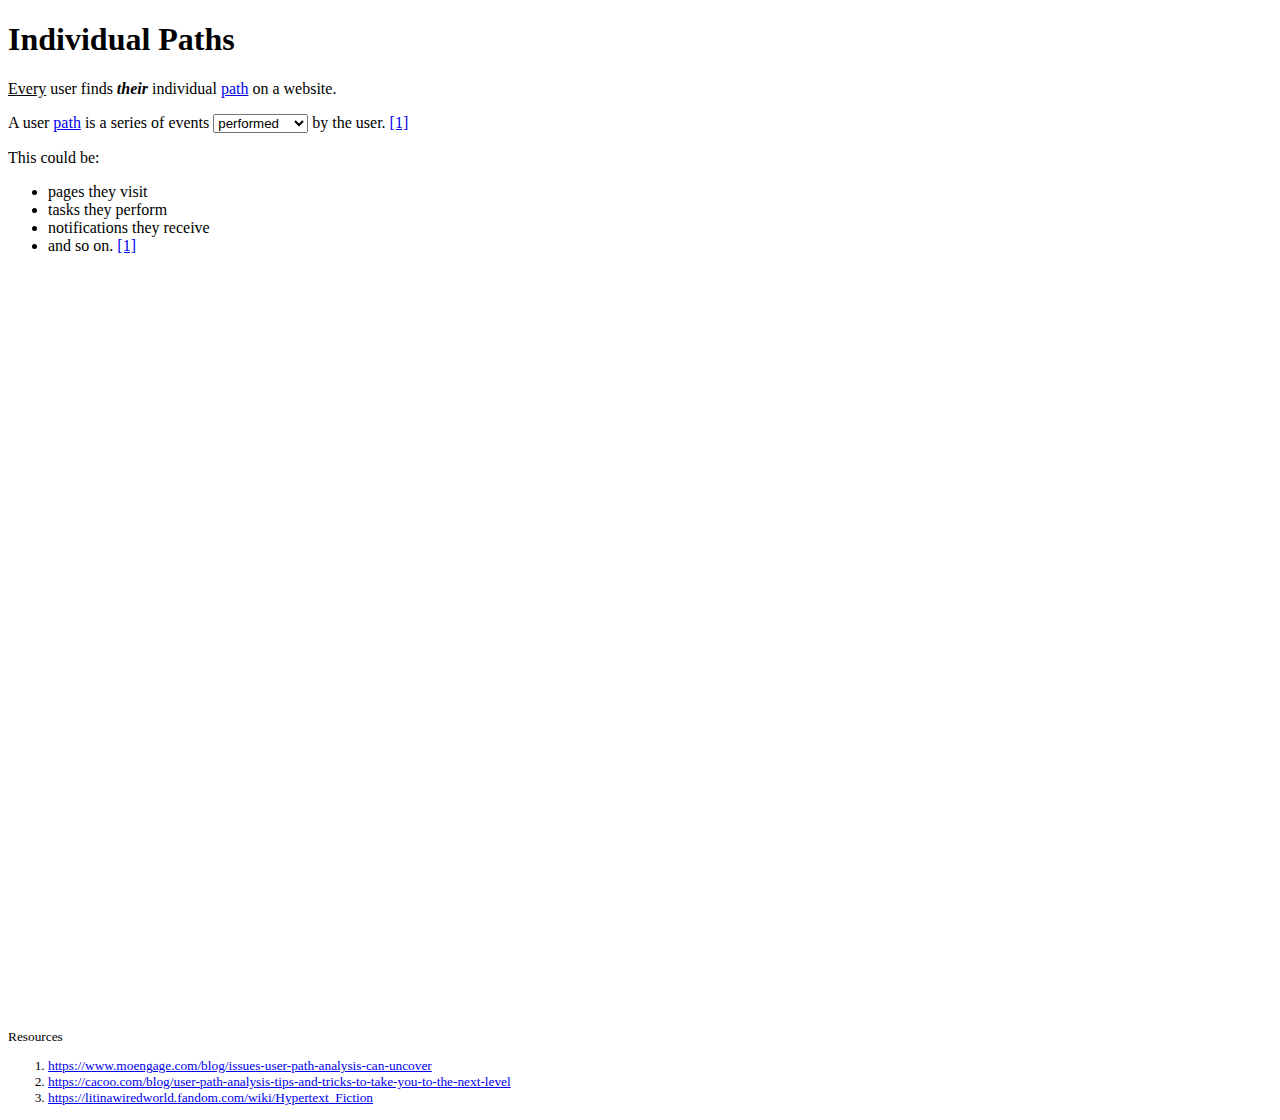
<file: 01_individual-paths/index.html>
<!DOCTYPE html>
<html>
  <!-- meta data -->
  <head>
    <meta charset="UTF-8" />
    <meta name="viewport" content="width=device-width,initial-scale=1" />
    <meta http-equiv="X-UA-Compatible" content="ie=edge" />

    <title>Individual Paths</title>
    <!-- for SEO -->
    <meta name="description" content="Personalized Web Glossary – Individual Paths" />
    <meta
      name="keywords"
      content="personalized, web, glossary, individual, paths, burg halle"
    />
  </head>

  <!-- content -->
  <body>
    <header>
      <h1>Individual Paths</h1>
    </header>

    <main>
      <p>
        <u>Every</u> user finds <b><i>their</i></b> individual <a href="path-2.html">path</a> on a website. 
      </p>

      <p>
        A user <a href="path-3.html">path</a> is a series of events 
        <select id="verb">
          <option value="performed">performed</option>
          <option value="experienced">experienced</option>
        </select>
      by the user. <a href="#resources">[1]</a>
      </p>

      <p>
        This could be: 
        <ul>
            <li>
                pages they visit
            </li>
            <li>
                tasks they perform
            </li>
            <li>
                notifications they receive
            </li>
            <li>
                and so on. 
                <a href="index.html#resources">[1]</a>
            </li>
        </ul>
        </p>
        <br>
        <br>
        <br>
        <br>
        <br>
        <br>
        <br>
        <br>
        <br>
        <br>
        <br>
        <br>
        <br>
        <br>
        <br>
        <br>
        <br>
        <br>
        <br>
        <br>
        <br>
        <br>
        <br>
        <br>
        <br>
        <br>
        <br>
        <br>
        <br>
        <br>
        <br>
        <br>
        <br>
        <br>
        <br>
        <br>
        <br>
        <br>
        <br>
        <br>
        <br>
        <br>
    </main>

    <footer>
      <small id="resources">
        Resources
        <ol>
          <li>
            <a href="https://www.moengage.com/blog/issues-user-path-analysis-can-uncover" target="_blank">https://www.moengage.com/blog/issues-user-path-analysis-can-uncover</a>
          </li>
          <li>
            <a href="https://cacoo.com/blog/user-path-analysis-tips-and-tricks-to-take-you-to-the-next-level" target="_blank">https://cacoo.com/blog/user-path-analysis-tips-and-tricks-to-take-you-to-the-next-level</a>
          </li>
          <li>
            <a href="https://litinawiredworld.fandom.com/wiki/Hypertext_Fiction" target="_blank">https://litinawiredworld.fandom.com/wiki/Hypertext_Fiction</a>
          </li>
        </ol>
      </small>
    </footer>
  </body>
</html>
</file>
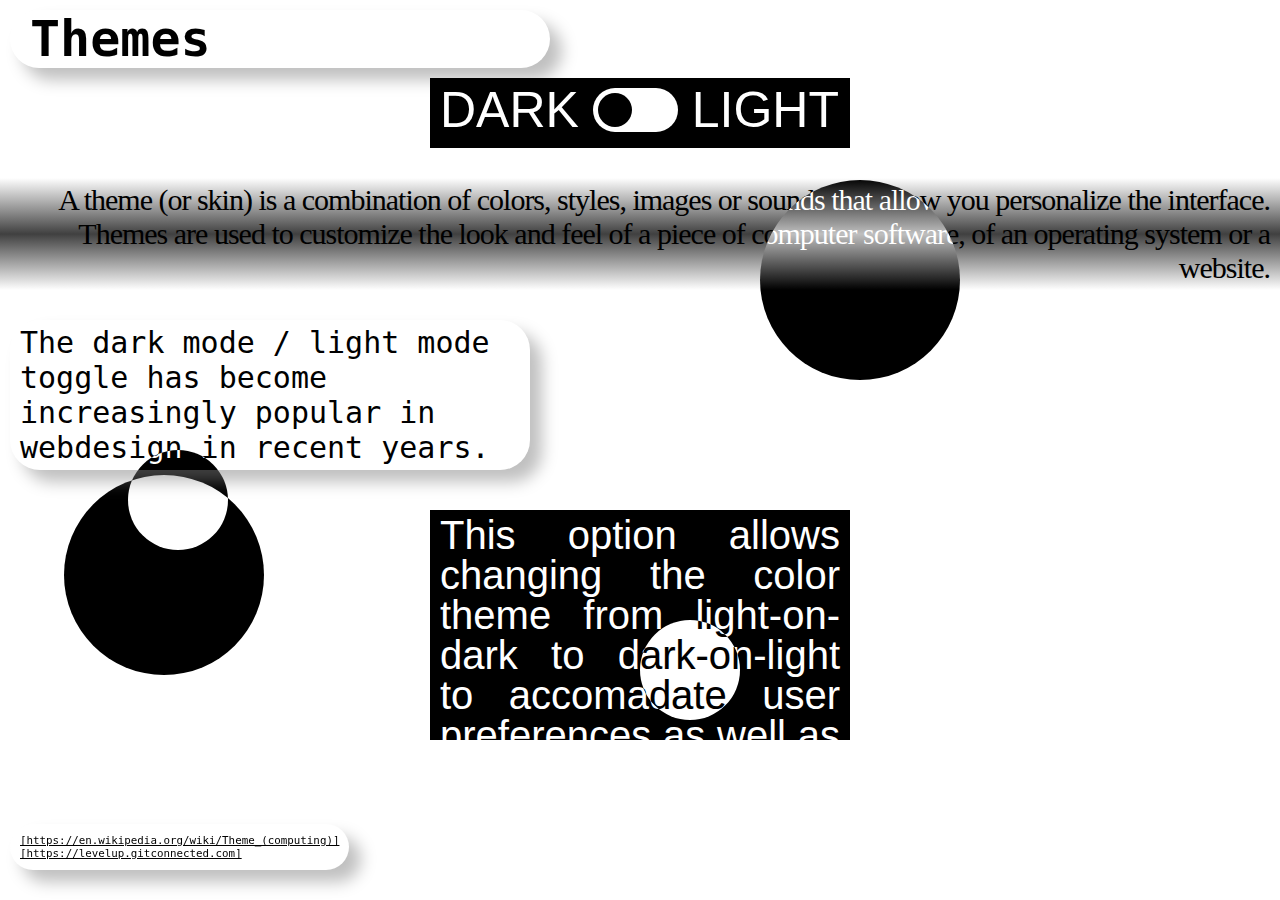
<file: 02_themes/index.html>
<!DOCTYPE html>
<html lang="en">
  <head>
    <!-- META INFOS -->
    <meta charset="UTF-8" />
    <meta http-equiv="X-UA-Compatible" content="IE=edge" />
    <meta name="viewport" content="width=device-width, initial-scale=1.0" />
    <title>Themes</title>

    <!-- LINK TO CSS-FILE -->
    <link rel="stylesheet" href="./css/style.css" />
    <link rel="stylesheet" href="./css/toggle.css" />

  </head>
  <body>

    <!-- TITLE -->
    <h1 id="title" class="white">Themes</h1>

    <!-- TOGGLE -->
    <div id="change-theme" class="black">
      <a href="dark.html">
        <div>dark</div>
        <div id="toggle">
          <div id="toggle-switch"></div>
        </div>
        <div>light</div>
      </a>
    </div>

    <!-- TEXT -->
    <p class="gradient">
      A theme (or skin) is a combination of colors, styles, images or sounds that allow you personalize the interface. Themes are used to customize the look and feel of a piece of computer software, of an operating system or a website.
    </p>
    <p class="white">
      The dark mode / light mode toggle has become increasingly popular in webdesign in recent years.
    </p>
    <p class="black">
      This option allows changing the color theme from light-on-dark to dark-on-light to accomadate user preferences as well as enhancing accessibility.
    </p>

    <!-- REFERENCES -->
    <small class="white">
      <a href="https://en.wikipedia.org/wiki/Theme_(computing)">
        [https://en.wikipedia.org/wiki/Theme_(computing)]
      </a>
      <br>
      <a href="https://levelup.gitconnected.com">
        [https://levelup.gitconnected.com]
      </a>
    </small>

    <!-- DECORATIVE ELEMENTS -->
    <div id="deco-element-1" class="deco-element"></div>
    <div id="deco-element-2" class="deco-element big"></div>
    <div id="deco-element-3" class="deco-element"></div>
    <div id="deco-element-4" class="deco-element big"></div>

  </body>
</html>
</file>
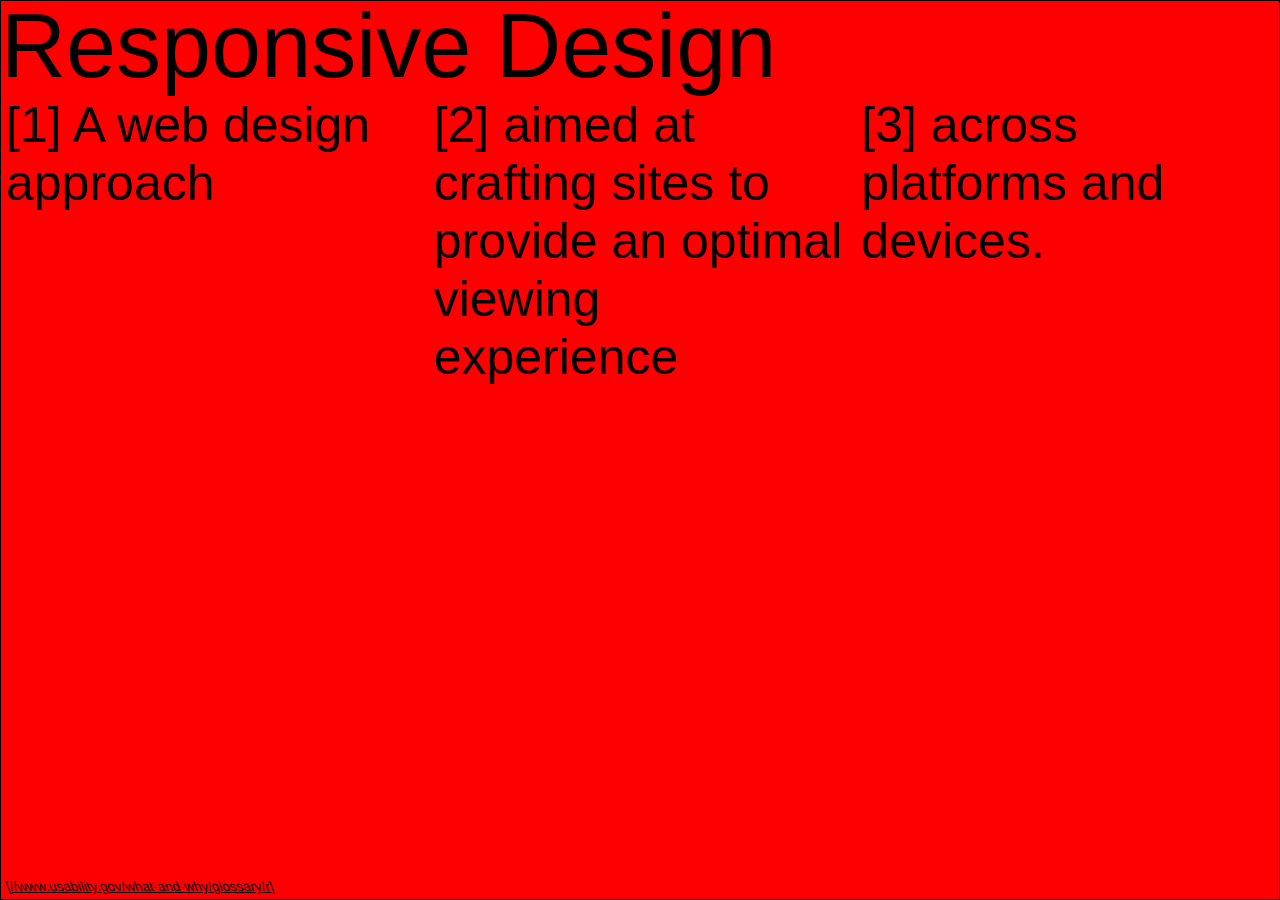
<file: 03_responsive-design/index.html>
<!DOCTYPE html>
<html lang="en">
  <head>
    <meta charset="UTF-8" />
    <meta name="viewport" content="width=device-width,initial-scale=1" />
    <meta http-equiv="X-UA-Compatible" content="ie=edge" />

    <title>Resonsive Design</title>
    <meta name="description" content="Personalized Web Glossary – Responsive Design" />
    <meta
      name="keywords"
      content="personalized, web, glossary, responsive design, burg halle"
    />
    <link rel="stylesheet" href="./css/variables.css" />
    <link rel="stylesheet" href="./css/style.css" />
  </head>
  <body>
    <h1>Responsive Design</h1>
    <main>
      <div class="text">[1] A web design approach</div>
      <div class="text">
        [2] aimed at crafting sites to provide an optimal viewing experience
      </div>
      <div class="text">[3] across platforms and devices.</div>
    </main>
    <footer>
      <small>
        <a
          href="https://www.usability.gov/what-and-why/glossary/r"
          target="_blank"
        >
          [//www.usability.gov/what-and-why/glossary/r]
        </a>
      </small>
    </footer>
  </body>
</html>
</file>
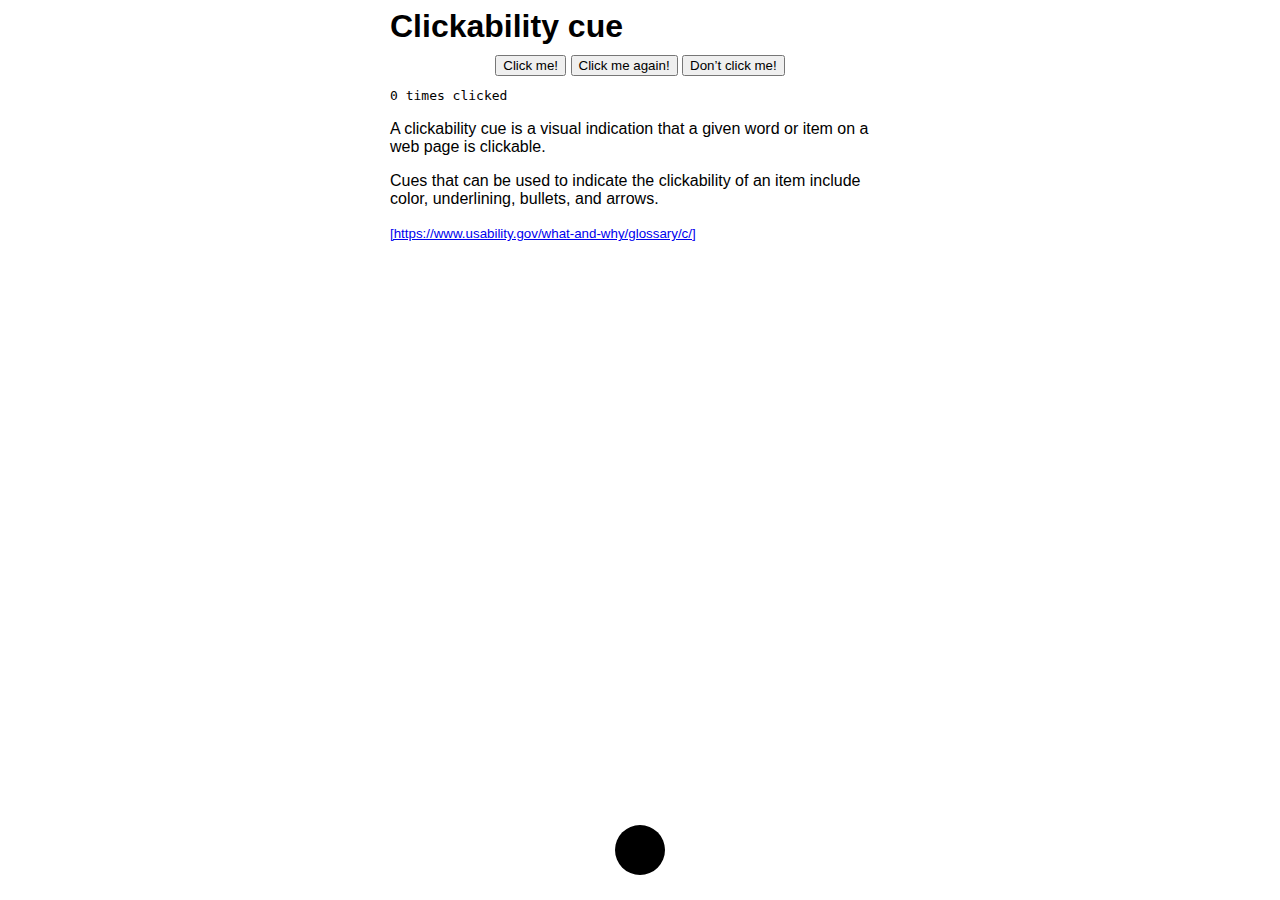
<file: 04_clickability-cue/index.html>
<!DOCTYPE html>
<html lang="en">
  <head>
    <meta charset="UTF-8" />
    <meta name="viewport" content="width=device-width,initial-scale=1" />
    <meta http-equiv="X-UA-Compatible" content="ie=edge" />

    <title>Clickability Cue</title>
    <meta name="description" content="Personalized Web Glossary – Clickability Cue" />
    <meta
      name="keywords"
      content="personalized, web, glossary, clickability cue, burg halle"
    />
    <link rel="stylesheet" href="./css/style.css" />
  </head>
  <body>
    <!-- <button onclick="alert('Hello!')">Click me!</button> -->
    <main>
      <h1>Clickability cue</h1>
      <div class="buttons">
        <button id="button-1">Click me!</button>
        <button id="button-2">Click me again!</button>
        <button id="button-3">Don’t click me!</button>
      </div>
      <code>
        <span id="clickingCounter">0</span>
        times clicked
      </code>
      <p class="text" id="text-1">
        A clickability cue is a visual indication that a given word or item on a
        web page is clickable.
      </p>
      <p class="text" id="text-2">
        Cues that can be used to indicate the clickability of an item include
        color, underlining, bullets, and arrows.
      </p>
      <small>
        <a
          href="https://www.usability.gov/what-and-why/glossary/c/"
          target="_blank"
        >
          [https://www.usability.gov/what-and-why/glossary/c/]
        </a>
      </small>
      <div id="circle"></div>
    </main>
    <script src="./js/main.js"></script>
    <!-- <script>
      console.log('hi')
    </script> -->
  </body>
</html>
</file>
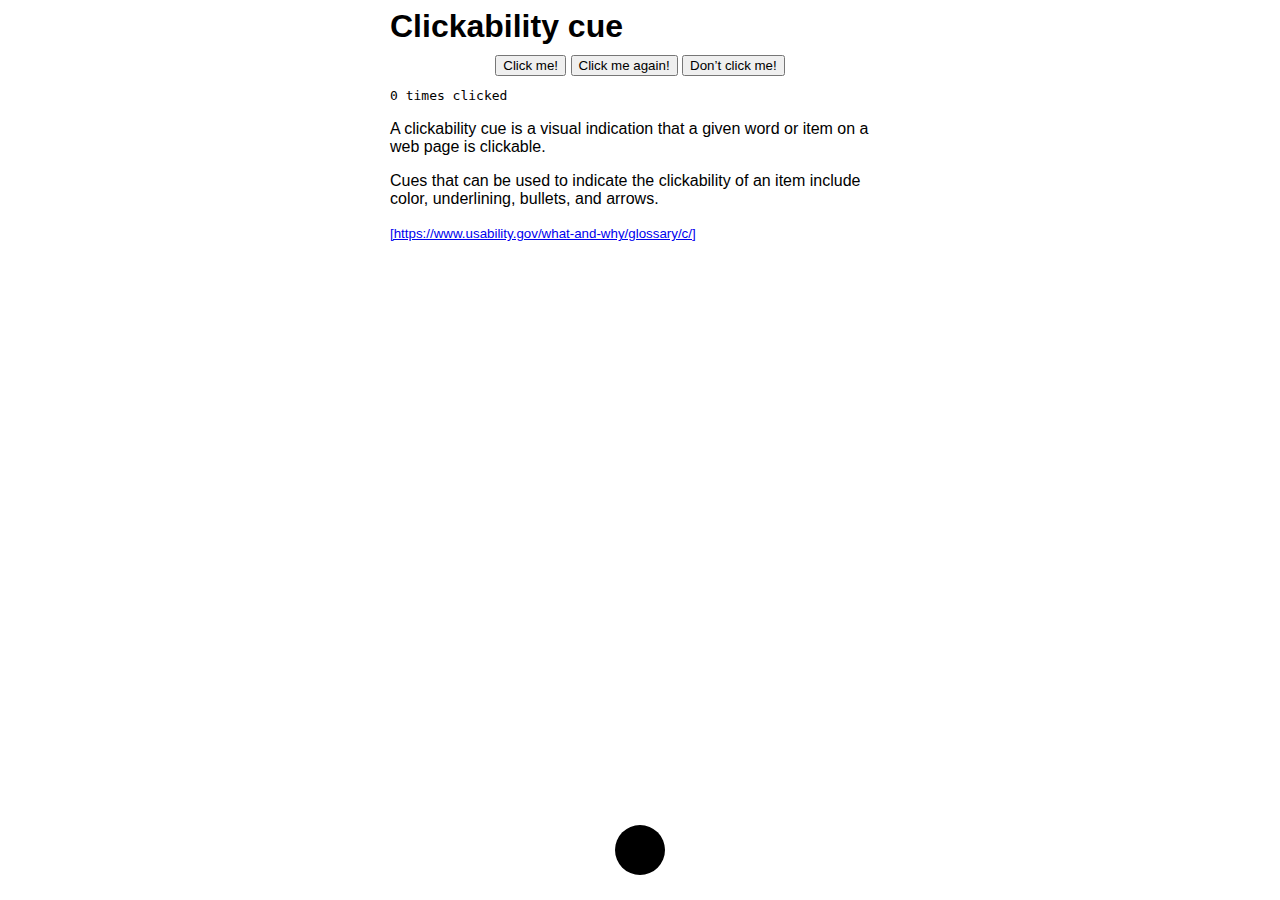
<file: 04_individualization-and-user-data/index.html>
<!DOCTYPE html>
<html lang="en">
  <head>
    <meta charset="UTF-8" />
    <meta name="viewport" content="width=device-width,initial-scale=1" />
    <meta http-equiv="X-UA-Compatible" content="ie=edge" />

    <title>Clickability Cue</title>
    <meta name="description" content="Usability Glossary – Clickability Cue" />
    <meta
      name="keywords"
      content="usability, glossary, unusable websites, clickability cue, burg halle"
    />
    <link rel="stylesheet" href="./css/style.css" />
  </head>
  <body>
    <!-- <button onclick="alert('Hello!')">Click me!</button> -->
    <main>
      <h1>Clickability cue</h1>
      <div class="buttons">
        <button id="button-1">Click me!</button>
        <button id="button-2">Click me again!</button>
        <button id="button-3">Don’t click me!</button>
      </div>
      <code>
        <span id="clickingCounter">0</span>
        times clicked
      </code>
      <p class="text" id="text-1">
        A clickability cue is a visual indication that a given word or item on a
        web page is clickable.
      </p>
      <p class="text" id="text-2">
        Cues that can be used to indicate the clickability of an item include
        color, underlining, bullets, and arrows.
      </p>
      <small>
        <a
          href="https://www.usability.gov/what-and-why/glossary/c/"
          target="_blank"
        >
          [https://www.usability.gov/what-and-why/glossary/c/]
        </a>
      </small>
      <div id="circle"></div>
    </main>
    <script src="./js/main.js"></script>
    <!-- <script>
      console.log('hi')
    </script> -->
  </body>
</html>
</file>
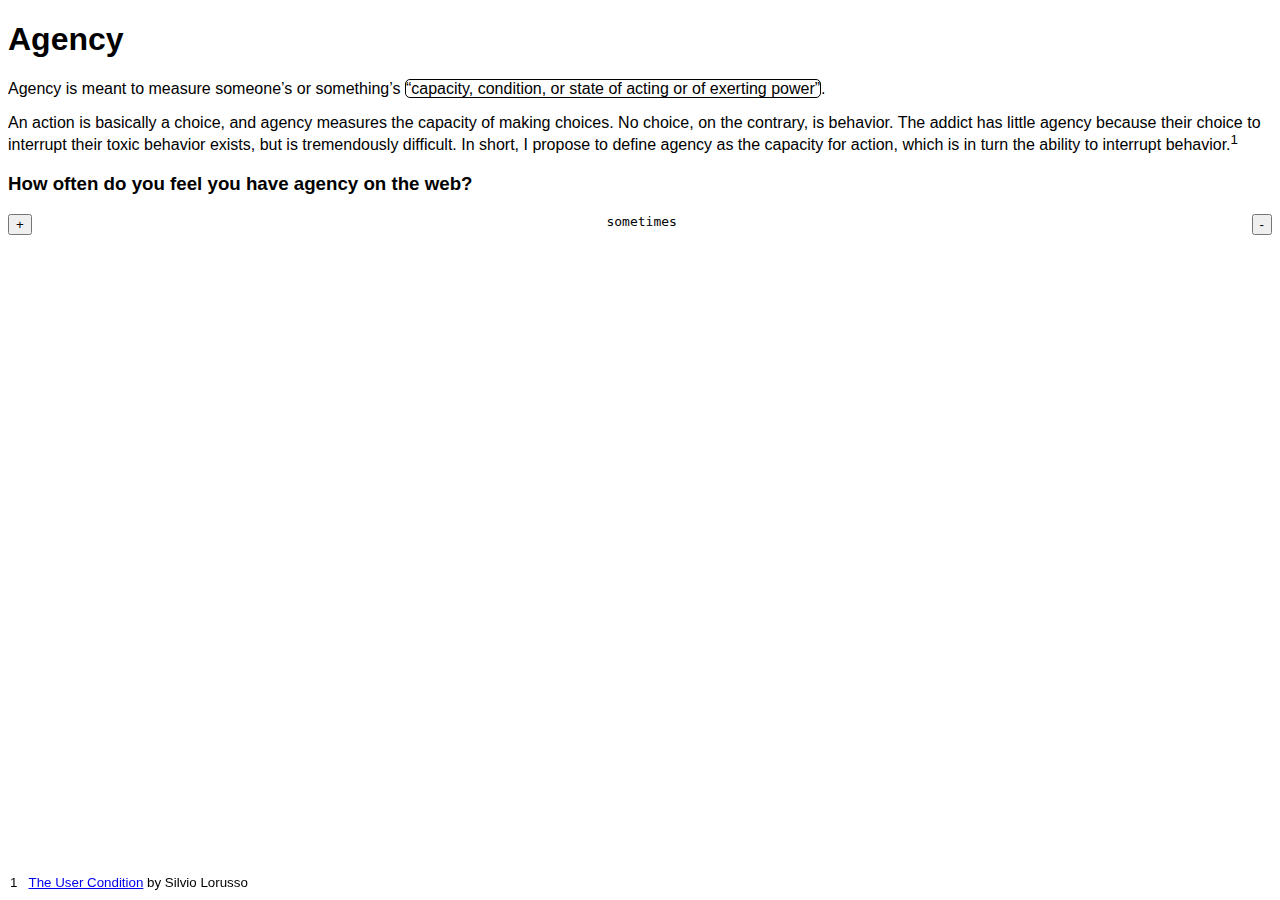
<file: 05_agency/index.html>
<!DOCTYPE html>
<html lang="en">
  <head>
    <meta charset="UTF-8" />
    <meta name="viewport" content="width=device-width,initial-scale=1" />
    <meta http-equiv="X-UA-Compatible" content="ie=edge" />

    <title>Agency</title>
    <meta name="description" content="Personalized Web Glossary – Agency" />
    <meta
      name="keywords"
      content="personalized, web, glossary, agency, burg halle"
    />
    <link rel="stylesheet" href="./css/style.css" />
  </head>
  <body>
    <h1>Agency</h1>
    <p>
      Agency is meant to measure someone’s or something’s <span contenteditable="true">“capacity, condition, or state of acting or of exerting power”</span>.
    </p>
    <p>
      An action is basically a choice, and agency measures the capacity of making choices. No choice, on the contrary, is behavior. The addict has little agency because their choice to interrupt their toxic behavior exists, but is tremendously difficult. In short, I propose to define agency as the capacity for action, which is in turn the ability to interrupt behavior.<sup>1</sup>
    </p>
    <h3>How often do you feel you have agency on the web?</h3>
    <div id="agency-voting">
      <button value="+">+</button>
      <code id="agency-output">sometimes</code>
      <button value="-">-</button>
    </div>
    <small>
      1   <a href="https://theusercondition.computer" target="_blank">The User Condition</a> by Silvio Lorusso
    </small>

    <script src="./js/main.js"></script>
  </body>
</html>
</file>
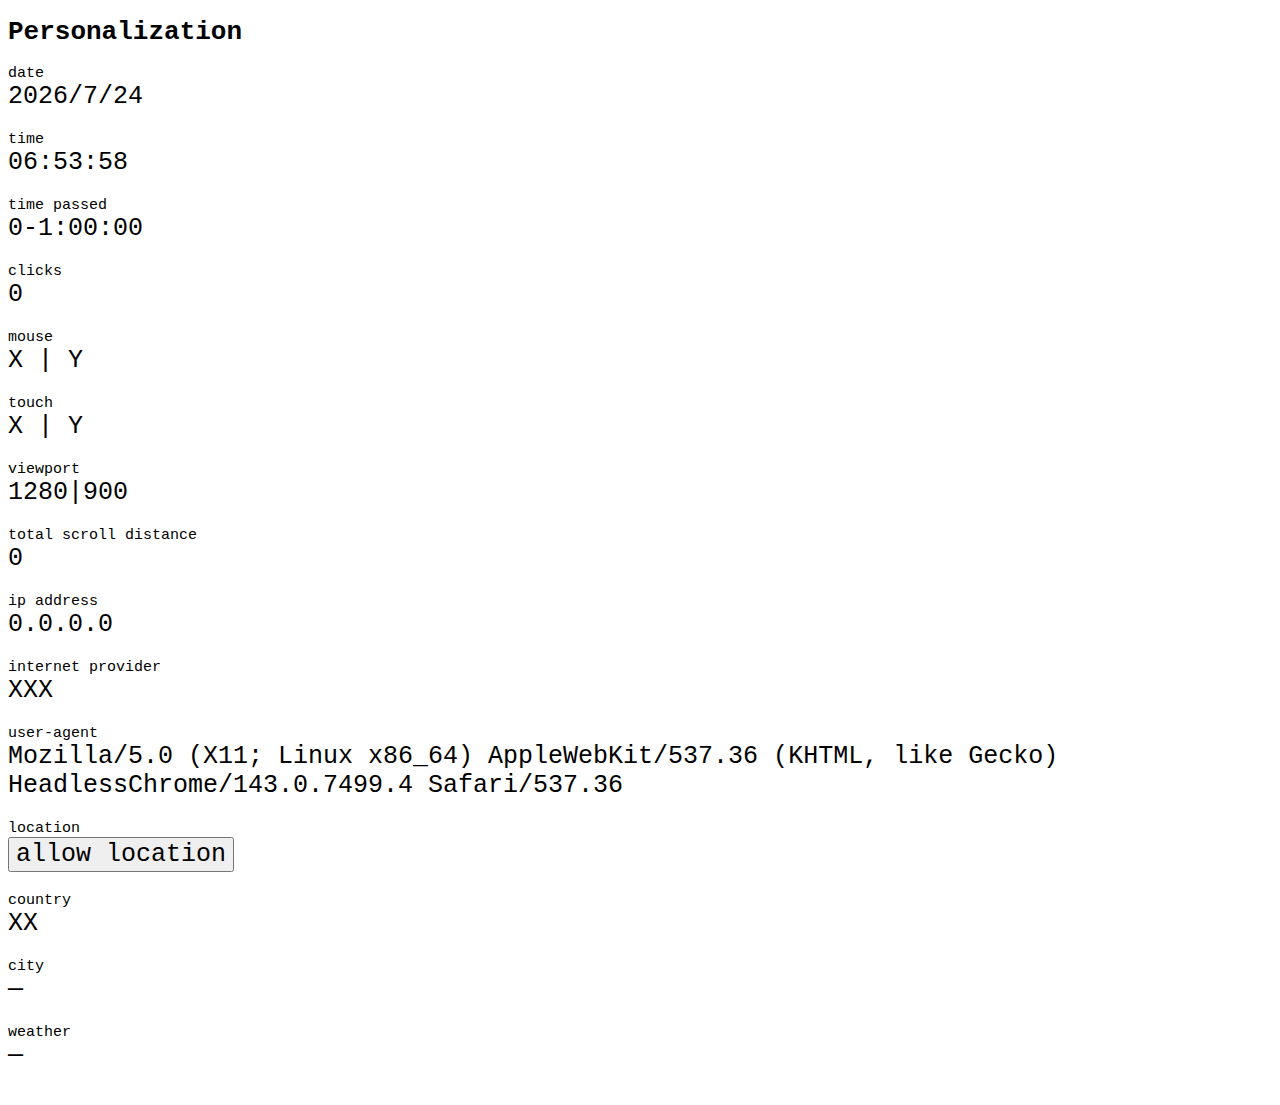
<file: 06_personalization/index.html>
<!DOCTYPE html>
<html lang="en">
  <head>
    <meta charset="UTF-8" />
    <meta name="viewport" content="width=device-width,initial-scale=1" />
    <meta http-equiv="X-UA-Compatible" content="ie=edge" />

    <title>Personalization</title>
    <meta name="description" content="Personalized Web Glossary – Personalization" />
    <meta
      name="keywords"
      content="personalized, web, glossary, personalization, burg halle"
    />
    <link rel="stylesheet" href="./css/style.css" />
  </head>
  <body>
    <main>
      <h1>Personalization</h1>
      <div id="data-container">
        <div>
          date
          <div class="data-output" id="date">0000/00/00</div>
        </div>
        <div>
          time
          <div class="data-output" id="time">00:00:000</div>
        </div>
        <div>
          time passed
          <div class="data-output" id="time-passed">00:00:00</div>
        </div>
        <div>
          clicks
          <div class="data-output" id="clicks">0</div>
        </div>
        <div class="desktop-only">
          mouse
          <div class="data-output" id="mouse">X | Y</div>
        </div>
        <div class="mobile-only">
          touch
          <div class="data-output" id="touch">X | Y</div>
        </div>
        <div>
          viewport
          <div class="data-output" id="viewport">0 | 0</div>
        </div>
        <div class="desktop-only">
          total scroll distance
          <div class="data-output" id="scroll-distance">0</div>
        </div>
        <div>
          ip address
          <div class="data-output" id="ip-address">0.0.0.0</div>
        </div>
        <div>
          internet provider
          <div class="data-output" id="internet-provider">XXX</div>
        </div>
        <div class="wide desktop-only">
          user-agent
          <div class="data-output" id="user-agent">user-agent</div>
        </div>
        <div>
          location 
          <div>
              <button id="getLocation">allow location</button>
          </div>
        </div>
        <div>
          country
          <div class="data-output" id="country">XX</div>
        </div>
        <div>
          city 
          <div class="data-output" id="city">—</div>
        </div>
        <div>
          weather 
          <div class="data-output" id="weather">—</div>
        </div>
      </div>
    </div>
    </main>
    <script src="./js/main.js"></script>
  </body>
</html>
</file>
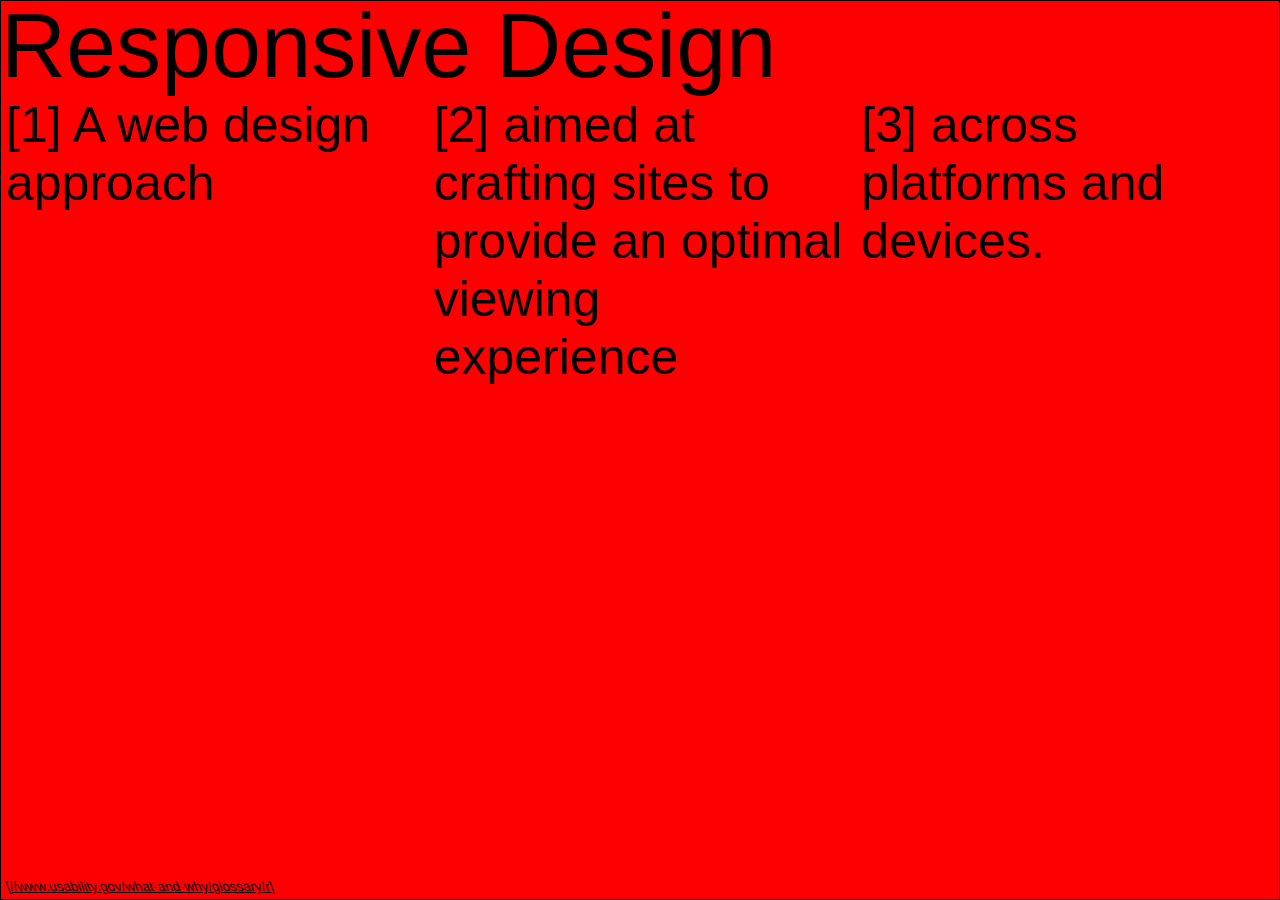
<file: 03_the-user/responsive-design/index.html>
<!DOCTYPE html>
<html lang="en">
  <head>
    <meta charset="UTF-8" />
    <meta name="viewport" content="width=device-width,initial-scale=1" />
    <meta http-equiv="X-UA-Compatible" content="ie=edge" />

    <title>Resonsive Design</title>
    <meta name="description" content="Usability Glossary – Responsive Design" />
    <meta
      name="keywords"
      content="usability, glossary, unusable websites, responsive design, burg halle"
    />
    <link rel="stylesheet" href="./css/variables.css" />
    <link rel="stylesheet" href="./css/style.css" />
  </head>
  <body>
    <h1>Responsive Design</h1>
    <main>
      <div class="text">[1] A web design approach</div>
      <div class="text">
        [2] aimed at crafting sites to provide an optimal viewing experience
      </div>
      <div class="text">[3] across platforms and devices.</div>
    </main>
    <footer>
      <small>
        <a
          href="https://www.usability.gov/what-and-why/glossary/r"
          target="_blank"
        >
          [//www.usability.gov/what-and-why/glossary/r]
        </a>
      </small>
    </footer>
  </body>
</html>
</file>
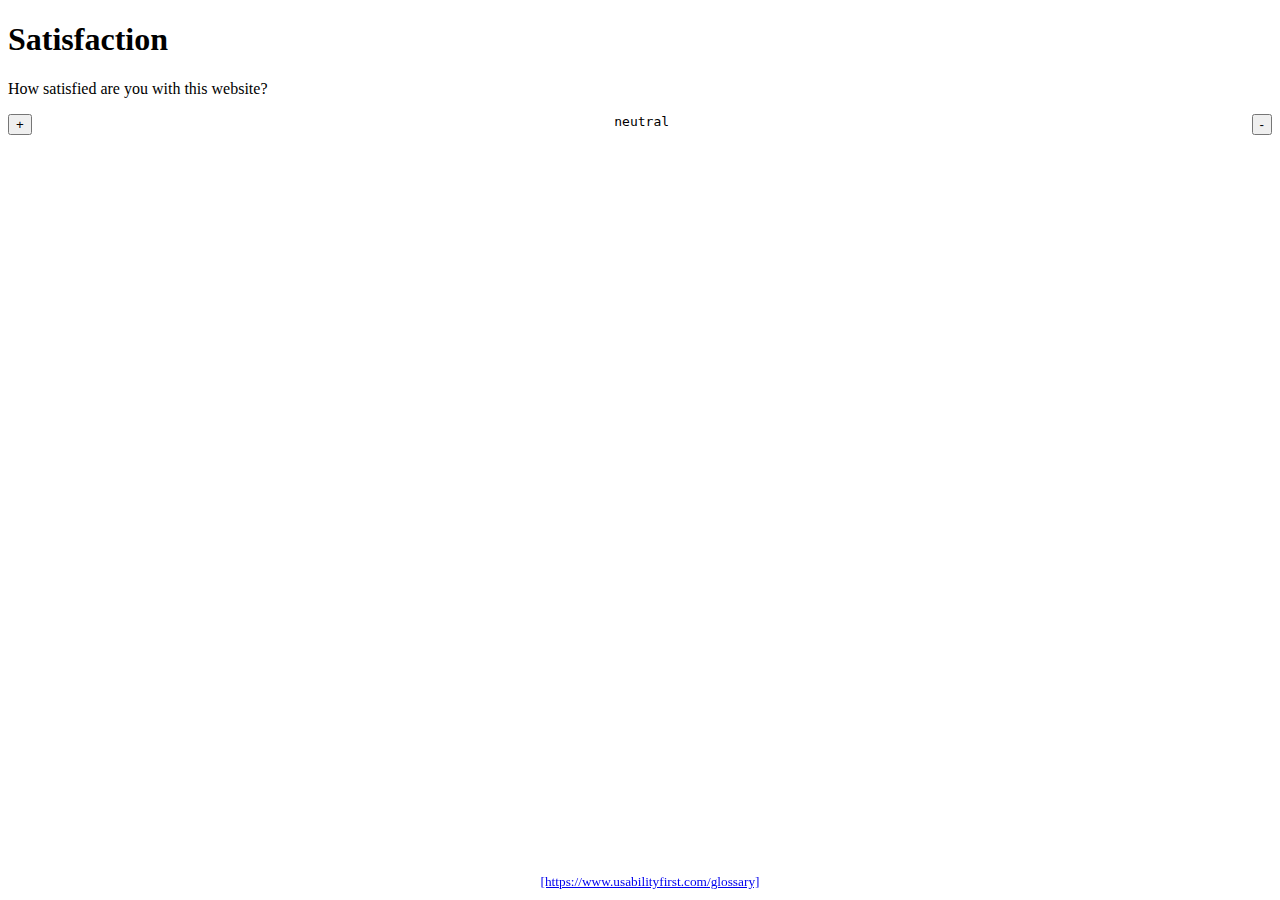
<file: 04_redefining-usability/satisfaction/index.html>
<!DOCTYPE html>
<html lang="en">
  <head>
    <meta charset="UTF-8" />
    <meta name="viewport" content="width=device-width,initial-scale=1" />
    <meta http-equiv="X-UA-Compatible" content="ie=edge" />

    <title>Satisfaction</title>
    <meta name="description" content="Usability Glossary – Satisfaction" />
    <meta
      name="keywords"
      content="usability, glossary, unusable websites, satisfaction, burg halle"
    />
    <link rel="stylesheet" href="./css/style.css" />
  </head>
  <body>
    <h1>Satisfaction</h1>
    <p>
      How satisfied are you with this website?
    </p>
    <div id="satisfaction-voting">
      <button value="+">+</button>
      <code id="satisfaction-output">neutral</code>
      <button value="-">-</button>
    </div>
    <small>
      <a href="https://www.usabilityfirst.com/glossary" target="_blank">
        [https://www.usabilityfirst.com/glossary]
      </a>
    </small>

    <script src="./js/main.js"></script>
  </body>
</html>
</file>
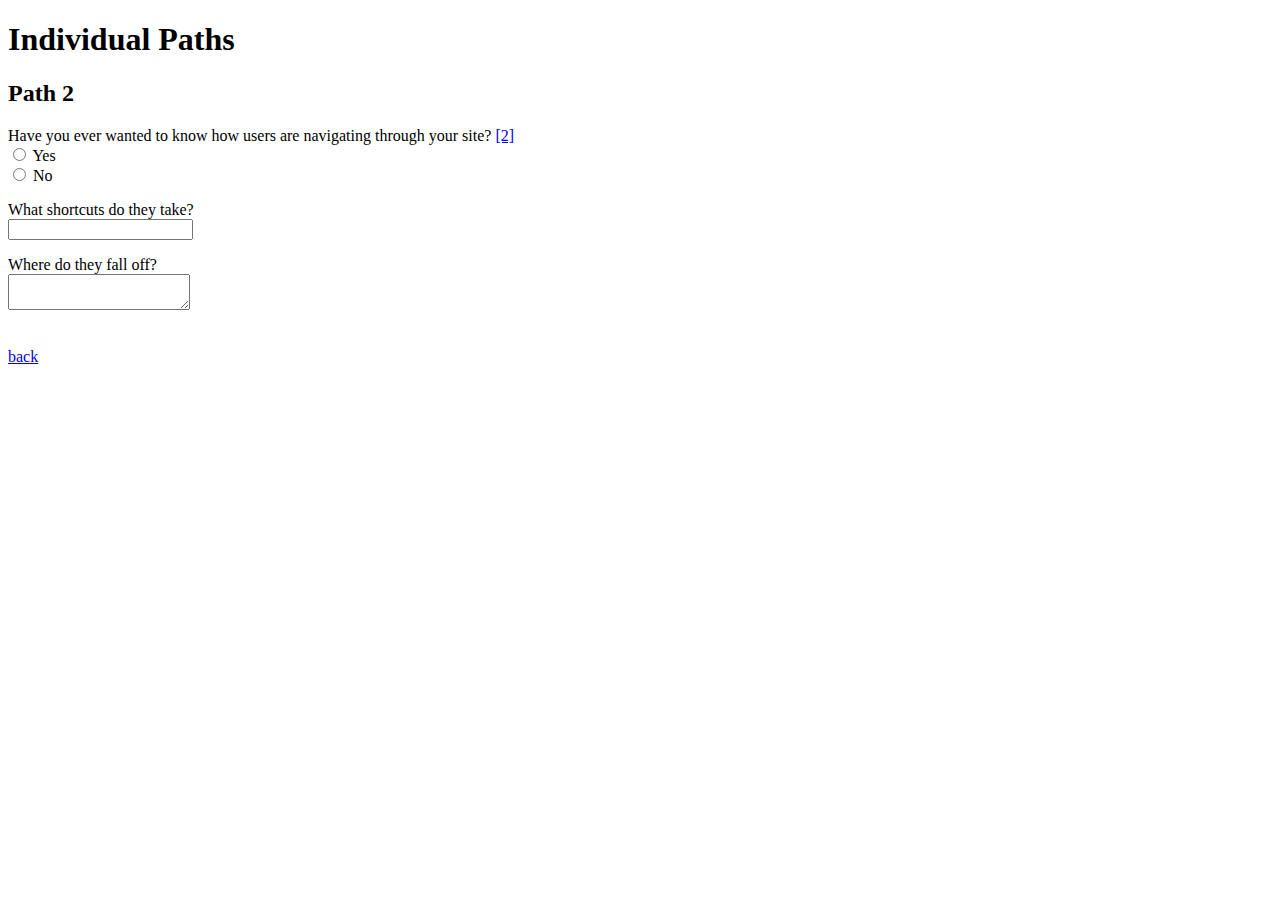
<file: 01_individual-paths/path-2.html>
<!DOCTYPE html>
<html>
  <!-- meta data -->
  <head>
    <meta charset="UTF-8" />
    <meta name="viewport" content="width=device-width,initial-scale=1" />
    <meta http-equiv="X-UA-Compatible" content="ie=edge" />

    <title>Path 2</title>
    <!-- for SEO -->
    <meta name="description" content="Personalized Web Glossary – Individual Paths" />
    <meta
      name="keywords"
      content="personalized, web, glossary, individual, paths, burg halle"
    />
  </head>

  <!-- content -->
  <body>
    <header>
      <h1>Individual Paths</h1>
      <h2>Path 2</h2>
    </header>

    <main>
        <p>
            Have you ever wanted to know how users are navigating through your site? <a href="index.html#resources">[2]</a> 
            <br>
            <input type="radio" id="yes" name="interest-about-user-navigation">
            <label for="yes">
                Yes
            </label>
            <br>
            <input type="radio" id="yes" name="interest-about-user-navigation">
            <label for="no">
                No
            </label>
        </p>
        <p>
            <label>
                What shortcuts do they take?
            </label>
            <br>
            <input type="textarea">
        </p>
        <p>
            <label>
                Where do they fall off?
            </label>
            <br>
            <textarea></textarea>
        </p>
    </main>

    <footer>
      <br>
      <nav>
        <a href="index.html">back</a>
      </nav>
      <br>
    </footer>
  </body>
</html>
</file>
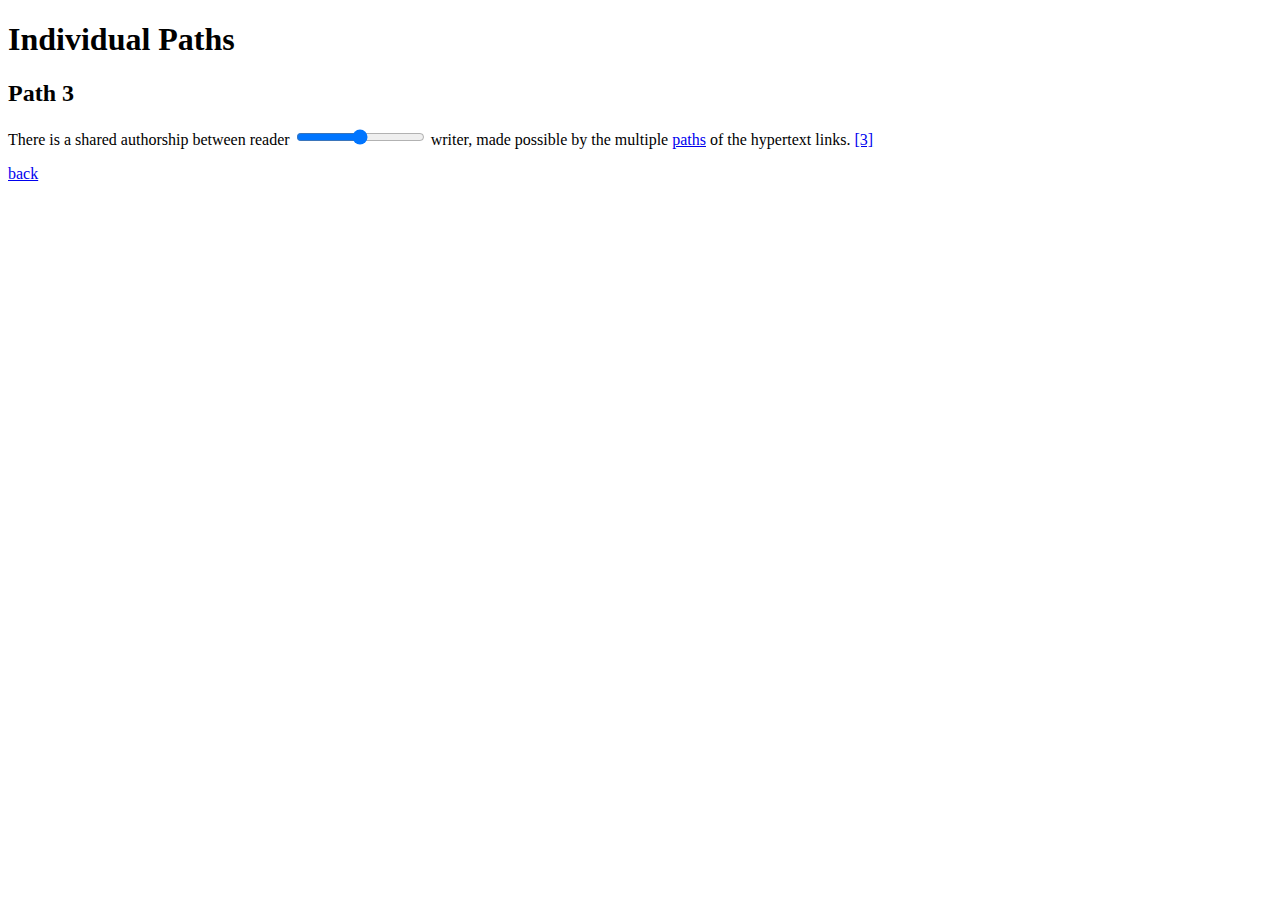
<file: 01_individual-paths/path-3.html>
<!DOCTYPE html>
<html>
  <!-- meta data -->
  <head>
    <meta charset="UTF-8" />
    <meta name="viewport" content="width=device-width,initial-scale=1" />
    <meta http-equiv="X-UA-Compatible" content="ie=edge" />

    <title>Path 3</title>
    <!-- for SEO -->
    <meta name="description" content="Personalized Web Glossary – Individual Paths" />
    <meta
      name="keywords"
      content="personalized, web, glossary, individual, paths, burg halle"
    />
  </head>

  <!-- content -->
  <body>
    <header>
      <h1>Individual Paths</h1>
      <h2>Path 3</h2>
    </header>

    <main>
      <p>
        There is a shared authorship between reader
        <input type="range"> writer, 
        made possible by the multiple <a href="path-4.html">paths</a> of the hypertext links. <a href="index.html#resources">[3]</a>
      </p>
    </main>

    <footer>
      <nav>
        <a href="index.html">back</a>
      </nav>
      <br>
    </footer>
  </body>
</html>
</file>
<file: 02_themes/css/style.css>
body {
  background-color: white;
  margin: 0;
}

h1 {
  margin: 10px;
  font-size: 50px;
  padding: 0 20px;
}

* {
  /* border: 1px solid black; */
}

p {
  font-size: 30px;
  padding: 5px 10px;
}

a {
  color: inherit;
}

/* STYLES */
.white {
  font-family: monospace;
  background-color: white;
  color: black;
  max-width: 500px;
  margin: 10px;
  border-radius: 30px;
  box-shadow: 12px 12px 16px 0 rgba(0, 0, 0, 0.25),
    -8px -8px 12px 0 rgba(255, 255, 255, 0.3);
}

.black {
  font-family: sans-serif;
  font-size: 40px;
  line-height: 1;
  text-align: justify;
  background-color: black;
  color: white;
  width: 400px;
  height: 220px;
  margin-left: auto;
  margin-right: auto;
  overflow: scroll;
}

.gradient {
  background: rgb(255, 255, 255);
  background: linear-gradient(
    0deg,
    rgba(255, 255, 255, 1) 0%,
    rgba(0, 0, 0, 0.75) 50%,
    rgba(255, 255, 255, 1) 100%
  );
  font-family: 'Times New Roman', Times, serif;
  letter-spacing: -1px;
  text-align: right;
}

/* REFERENCES */
small {
  position: fixed;
  bottom: 20px;
  padding: 10px;
}

small a:hover {
  color: grey;
}

/* DECO ELEMENTS */
.deco-element {
  height: 100px;
  width: 100px;
  border-radius: 100px;
  position: absolute;
  transition: background-color 0.3s ease;
  mix-blend-mode: difference;
  background-color: white;
  color: black;
}

.deco-element:hover {
  background-color: transparent;
  cursor: pointer;
}

#deco-element-1 {
  top: 50%;
  left: 10%;
}

#deco-element-2 {
  top: 20%;
  right: 25%;
}

#deco-element-3 {
  bottom: 20%;
  left: 50%;
}

#deco-element-4 {
  bottom: 25%;
  left: 5%;
}

.big {
  width: 200px;
  height: 200px;
}
</file>
<file: 02_themes/css/toggle.css>
/* TOGGLE */
#change-theme {
  padding: 10px;
  height: 50px;
  font-size: 50px;
  text-transform: uppercase;
  line-height: 0.8;
}

#change-theme:hover {
  background-color: grey;
}

#change-theme a {
  text-decoration: none;
}

#change-theme div {
  display: inline-block;
}

#toggle,
#toggle-switch {
  border-radius: 50px;
}

#toggle {
  width: 75px;
  height: 40px;
  background-color: white;
  padding: 2px 5px;
}

#toggle-switch {
  background-color: black;
  width: calc(40px - 3px * 2);
  height: calc(40px - 3px * 2);
}
</file>
<file: 03_responsive-design/css/variables.css>
:root {
  --backgroundColor: red;
  --fontSizeHeading: 90px;
  --fontSizeText: 50px;

  --gapL: 15px;
  --gapM: 10px;
  --gapS: 5px;
}

/* tablet */
@media screen and (min-width: 601px) and (max-width: 900px) {
  :root {
    /* --backgroundColor: orange; */
    --fontSizeHeading: 60px;
    --fontSizeText: 30px;
  }
}

/* mobile */
@media screen and (max-width: 600px) {
  :root {
    /* --backgroundColor: yellow; */
    --fontSizeHeading: 60px;
    --fontSizeText: 30px;
  }
}
</file>
<file: 03_responsive-design/css/style.css>
html,
body {
  height: 100%;
  margin: 0;
}

* {
  box-sizing: border-box;
}

/* BODY */
body {
  background-color: red;
  font-family: sans-serif;

  border: 1px solid black;
  height: 100%;

  display: flex;
  flex-direction: column;
}

/* tablet */
@media screen and (min-width: 601px) and (max-width: 900px) {
  body {
    background-color: orange;
  }
}

/* mobile */
@media screen and (max-width: 600px) {
  body {
    background-color: yellow;
  }
}

/* TEXT */
h1 {
  font-weight: normal;
  font-size: var(--fontSizeHeading);
  line-height: 1;
  margin: 0;
  transition: font-size 0.5s ease;
}

.text {
  font-size: var(--fontSizeText);
  transition: font-size 0.5s ease;
}

/* MAIN / POSITIONING */
main {
  /* background-color: blue; */
  flex: 1 0 auto;
  display: flex;
  gap: var(--gapL);
  padding: var(--gapS);
}

/* tablet */
@media screen and (min-width: 601px) and (max-width: 900px) {
  main {
    flex-direction: column-reverse;
    gap: 0;
  }
}

/* mobile */
@media screen and (max-width: 600px) {
  main {
    flex-direction: column;
    gap: 0;
  }
}

main .text {
  /* border: 1px solid black; */
  flex: 1 1 33%;
}

/* mobile */
@media screen and (max-width: 600px) {
  main {
    justify-content: space-between;
  }
  main .text {
    flex: 0 0 auto;
  }
  main .text:nth-child(2) {
    /* display: none; */
    visibility: hidden;
  }
}

/* tablet */
@media screen and (min-width: 601px) and (max-width: 900px) {
  main {
    align-items: center;
    justify-content: center;
  }
  main .text {
    flex: 0 0 auto;
  }
  /* main .text:first-of-type {
    flex: 1 0 auto;
  } */
}

/* FOOTER */
small {
  display: block;
  padding: var(--gapS);
  /* transform: translate(50%, 50%); */
  /* transform: scale(50%); */
  /* transform: rotate(12deg); */
  transform: skew(20deg);
  transition: transform 0.5s ease;
}

/* mobile + tablet */
@media screen and (max-width: 900px) {
  small {
    transform: skew(-20deg);
  }
}

small a {
  color: inherit;
}

/* only apply on hover devices */
@media (hover: hover) {
  small a:hover {
    color: white;
  }
}
</file>
<file: 04_clickability-cue/css/style.css>
body {
  font-family: sans-serif;
  background-color: white;
}

main {
  max-width: 500px;
  margin: auto;
}

/* HEADING */
h1 {
  margin: 0;
}

/* BUTTONS */
.buttons {
  margin: 10px;
  text-align: center;
}

button,
a {
  cursor: pointer;
}

/* TEXT */
.text {
  transition: opacity 0.3s ease;
}

.hidden {
  opacity: 0;
}

/* CIRCLE */
#circle {
  height: 50px;
  width: 50px;
  border-radius: 50px;
  background-color: white;
  mix-blend-mode: difference;
  position: fixed;
  left: 50%;
  bottom: 0;
  transform: translate(-50%, -50%);
  pointer-events: none;
}
</file>
<file: 04_individualization-and-user-data/css/style.css>
body {
  font-family: sans-serif;
  background-color: white;
}

main {
  max-width: 500px;
  margin: auto;
}

/* HEADING */
h1 {
  margin: 0;
}

/* BUTTONS */
.buttons {
  margin: 10px;
  text-align: center;
}

button,
a {
  cursor: pointer;
}

/* TEXT */
.text {
  transition: opacity 0.3s ease;
}

.hidden {
  opacity: 0;
}

/* CIRCLE */
#circle {
  height: 50px;
  width: 50px;
  border-radius: 50px;
  background-color: white;
  mix-blend-mode: difference;
  position: fixed;
  left: 50%;
  bottom: 0;
  transform: translate(-50%, -50%);
  pointer-events: none;
}
</file>
<file: 05_agency/css/style.css>
body {
  font-family: sans-serif;
}

/* VOTING / OUTPUT */
#agency-voting {
  display: flex;
}

#agency-output {
  flex: 1 0 auto;
  text-align: center;
}

/* EDITABLE CONTENT */
span {
  border: 1px solid black;
  border-radius: 5px;
}

/* FOOTNOTE */
small {
  /* border: 1px solid black; */
  display: block;
  width: 100%;
  position: fixed;
  bottom: 0;
  left: 0;
  padding: 10px;
}
</file>
<file: 06_personalization/css/style.css>
body,
button {
  font-family: monospace;
}

#data-container {
  font-size: 15px;
}

/* output */
.data-output,
button {
  margin-bottom: 20px;
  font-size: 25px;
}
</file>
<file: 03_the-user/responsive-design/css/variables.css>
:root {
  --backgroundColor: red;
  --fontSizeHeading: 90px;
  --fontSizeText: 50px;

  --gapL: 15px;
  --gapM: 10px;
  --gapS: 5px;
}

/* tablet */
@media screen and (min-width: 601px) and (max-width: 900px) {
  :root {
    /* --backgroundColor: orange; */
    --fontSizeHeading: 60px;
    --fontSizeText: 30px;
  }
}

/* mobile */
@media screen and (max-width: 600px) {
  :root {
    /* --backgroundColor: yellow; */
    --fontSizeHeading: 60px;
    --fontSizeText: 30px;
  }
}
</file>
<file: 03_the-user/responsive-design/css/style.css>
html,
body {
  height: 100%;
  margin: 0;
}

* {
  box-sizing: border-box;
}

/* BODY */
body {
  background-color: red;
  font-family: sans-serif;

  border: 1px solid black;
  height: 100%;

  display: flex;
  flex-direction: column;
}

/* tablet */
@media screen and (min-width: 601px) and (max-width: 900px) {
  body {
    background-color: orange;
  }
}

/* mobile */
@media screen and (max-width: 600px) {
  body {
    background-color: yellow;
  }
}

/* TEXT */
h1 {
  font-weight: normal;
  font-size: var(--fontSizeHeading);
  line-height: 1;
  margin: 0;
  transition: font-size 0.5s ease;
}

.text {
  font-size: var(--fontSizeText);
  transition: font-size 0.5s ease;
}

/* MAIN / POSITIONING */
main {
  /* background-color: blue; */
  flex: 1 0 auto;
  display: flex;
  gap: var(--gapL);
  padding: var(--gapS);
}

/* tablet */
@media screen and (min-width: 601px) and (max-width: 900px) {
  main {
    flex-direction: column-reverse;
    gap: 0;
  }
}

/* mobile */
@media screen and (max-width: 600px) {
  main {
    flex-direction: column;
    gap: 0;
  }
}

main .text {
  /* border: 1px solid black; */
  flex: 1 1 33%;
}

/* mobile */
@media screen and (max-width: 600px) {
  main {
    justify-content: space-between;
  }
  main .text {
    flex: 0 0 auto;
  }
  main .text:nth-child(2) {
    /* display: none; */
    visibility: hidden;
  }
}

/* tablet */
@media screen and (min-width: 601px) and (max-width: 900px) {
  main {
    align-items: center;
    justify-content: center;
  }
  main .text {
    flex: 0 0 auto;
  }
  /* main .text:first-of-type {
    flex: 1 0 auto;
  } */
}

/* FOOTER */
small {
  display: block;
  padding: var(--gapS);
  /* transform: translate(50%, 50%); */
  /* transform: scale(50%); */
  /* transform: rotate(12deg); */
  transform: skew(20deg);
  transition: transform 0.5s ease;
}

/* mobile + tablet */
@media screen and (max-width: 900px) {
  small {
    transform: skew(-20deg);
  }
}

small a {
  color: inherit;
}

/* only apply on hover devices */
@media (hover: hover) {
  small a:hover {
    color: white;
  }
}
</file>
<file: 04_redefining-usability/satisfaction/css/style.css>
/* VOTING / OUTPUT */
#satisfaction-voting {
  display: flex;
}

#satisfaction-output {
  flex: 1 0 auto;
  text-align: center;
}

/* FOOTNOTE */
small {
  /* border: 1px solid black; */
  display: block;
  width: 100%;
  position: fixed;
  bottom: 0;
  left: 0;
  padding: 10px;
  text-align: center;
}
</file>
